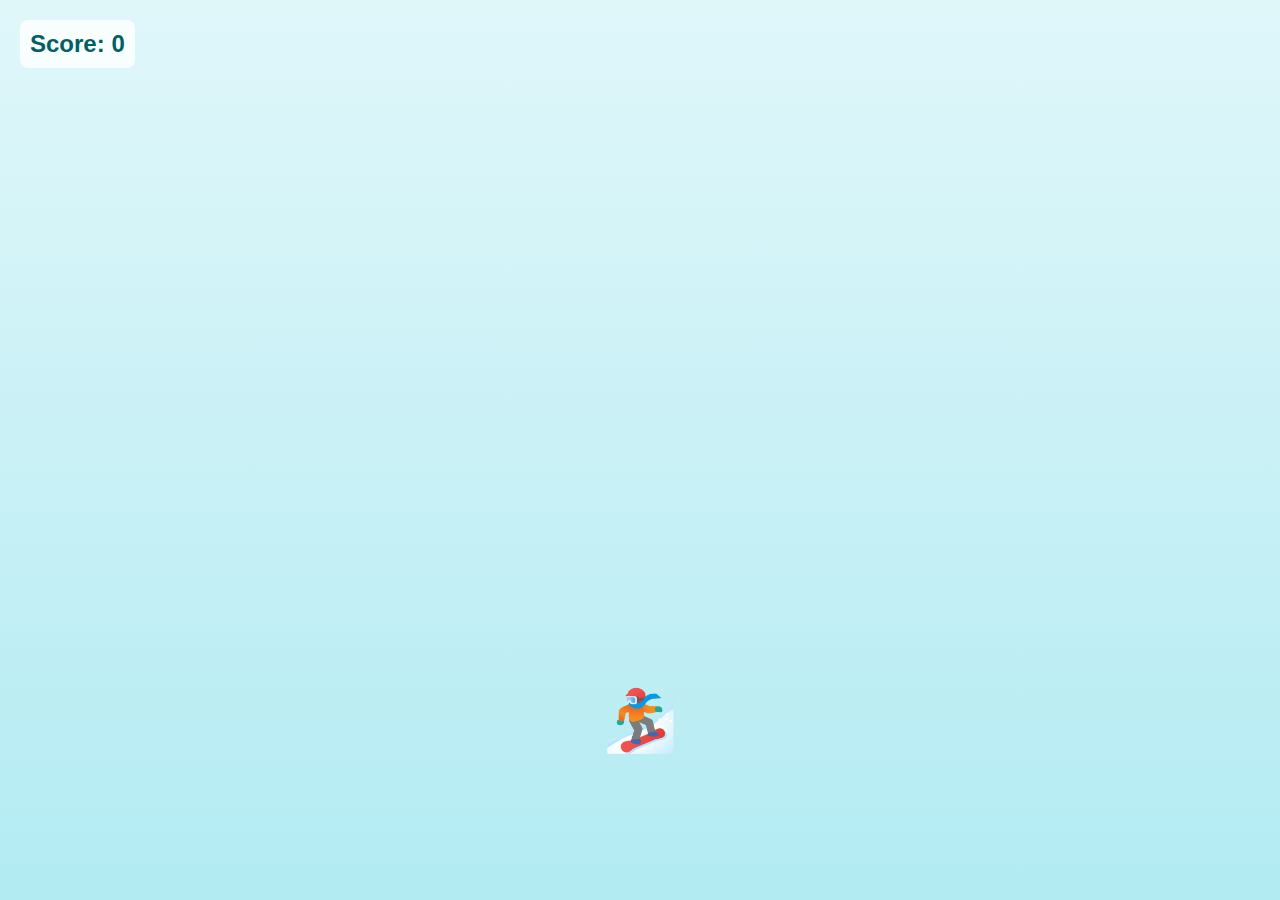
<file: index.html>
<!DOCTYPE html>
<html>

<head>
    <title>Operation Snow Day</title>
    <link rel="stylesheet" href="style.css">
</head>

<body>

    <div id="game-container">
        <div id="ui">Score: <span id="score">0</span></div>
        <div id="player">⛷️</div>
        <div id="snowman">☃️</div>
        <div id="game-over">
            <h1>CRASH!</h1>
            <p>Final Score: <span id="final-score">0</span></p>
            <button onclick="location.reload()">Try Again</button>
        </div>
    </div>

    <script src="script.js"></script>
</body>

</html>
</file>
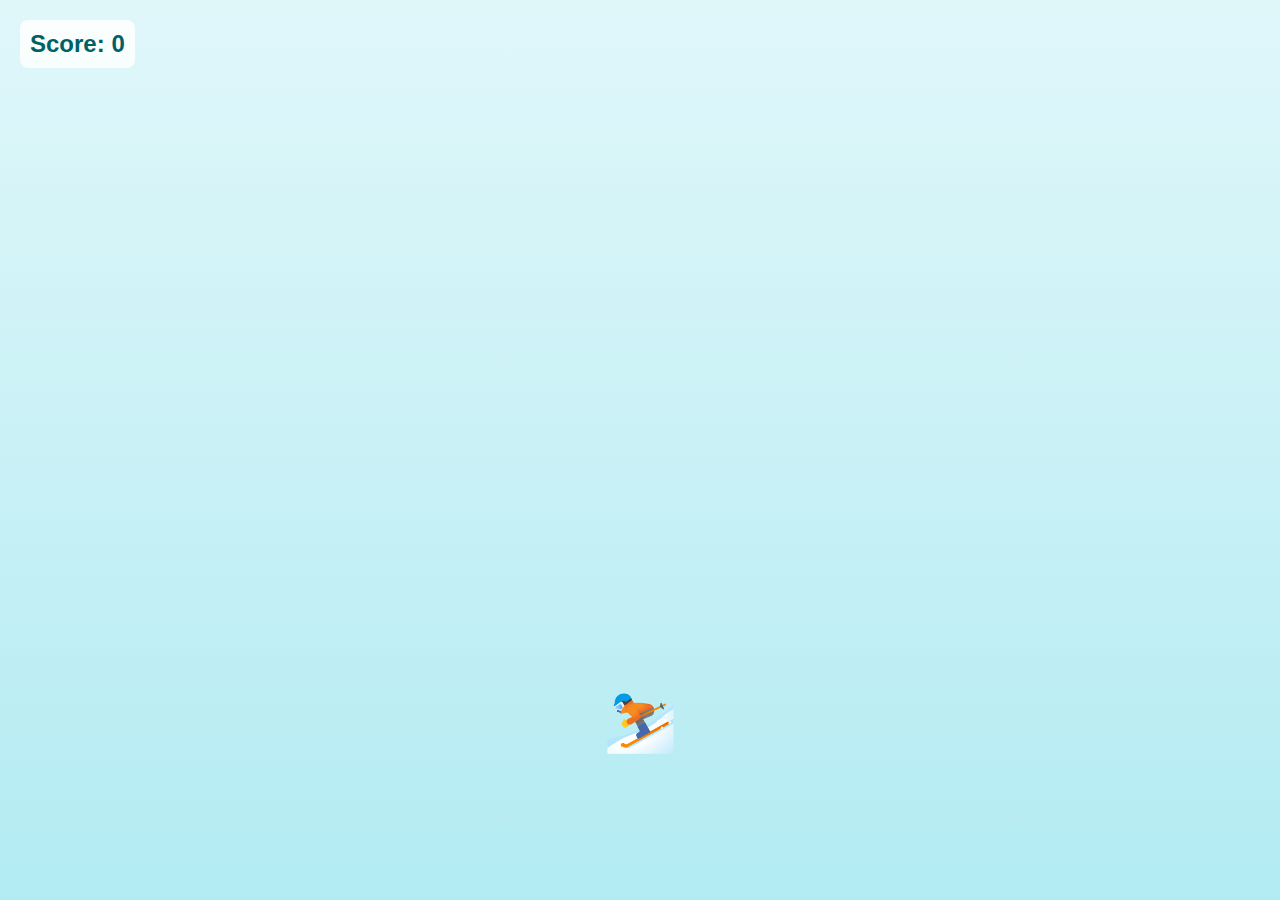
<file: game.html>
<!DOCTYPE html>
<html>

<head>
    <title>Operation Snow Day</title>
    <style>
        body {
            margin: 0;
            overflow: hidden;
            background: #e0f7fa;
            font-family: 'Arial', sans-serif;
        }

        #game-container {
            position: relative;
            width: 100vw;
            height: 100vh;
            overflow: hidden;
        }

        #player {
            position: absolute;
            top: 80%;
            left: 50%;
            font-size: 60px;
            transform: translate(-50%, -50%);
            transition: left 0.1s linear, top 0.1s linear;
        }

        .obstacle {
            position: absolute;
            font-size: 50px;
            top: -60px;
        }

        #snowman {
            display: none;
            position: absolute;
            font-size: 70px;
            z-index: 5;
            /* Above trees, below UI */
            transition: left 0.1s linear, top 0.1s linear;
        }

        #ui {
            position: absolute;
            top: 20px;
            left: 20px;
            font-size: 24px;
            color: #006064;
            z-index: 10;
            font-weight: bold;
            background: rgba(255, 255, 255, 0.8);
            padding: 10px;
            border-radius: 8px;
        }

        #game-over {
            display: none;
            position: absolute;
            top: 50%;
            left: 50%;
            transform: translate(-50%, -50%);
            background: white;
            padding: 40px;
            text-align: center;
            border-radius: 15px;
            box-shadow: 0 10px 25px rgba(0, 0, 0, 0.2);
            z-index: 20;
        }

        button {
            background: #00bcd4;
            color: white;
            border: none;
            padding: 10px 20px;
            font-size: 18px;
            border-radius: 5px;
            cursor: pointer;
            margin-top: 10px;
        }

        button:hover {
            background: #0097a7;
        }
    </style>
</head>

<body>

    <div id="game-container">
        <div id="ui">Score: <span id="score">0</span></div>
        <div id="player">⛷️</div>
        <div id="snowman">☃️</div>
        <div id="game-over">
            <h1>CRASH!</h1>
            <p>Final Score: <span id="final-score">0</span></p>
            <button onclick="location.reload()">Try Again</button>
        </div>
    </div>

    <script>
        /* --------------------------------------------------
           TEACHER ZONE: EDIT VARIABLES HERE TO HACK THE GAME
           -------------------------------------------------- */
        const GameConfig = {
            speed: 5.4,
            playerSpeed: 0.45, // Reduced from 0.8 for finer control
            playerEmoji: "\u{26F7}\u{FE0F}", // Skier ⛷️
            obstacleEmoji: "\u{1F332}",      // Tree 🌲
            snowmanEmoji: "☃️",
            collisionMargin: 15, // Increased from 5 for fairer hitboxes
            bgColors: ["#e0f7fa", "#b2ebf2"],
            snowman: {
                cooldown: 10000,
                chaseDuration: 5000,
                speedMultiplier: 0.6,
                avoidanceRadius: 200,
                avoidanceWeight: 2.5
            }
        };

        /* --------------------------------------------------
           GAME ENGINE (DO NOT TOUCH BELOW THIS LINE)
           -------------------------------------------------- */

        class InputHandler {
            constructor() {
                this.keys = {};
                window.addEventListener('keydown', e => this.keys[e.key] = true);
                window.addEventListener('keyup', e => this.keys[e.key] = false);
            }
        }

        class Entity {
            constructor(id, x, y, emoji) {
                this.element = document.getElementById(id);
                if (!this.element) {
                    this.element = document.createElement('div');
                    this.element.id = id;
                    document.getElementById('game-container').appendChild(this.element);
                }
                this.x = x;
                this.y = y;
                this.element.innerText = emoji;
            }

            getRect() {
                return this.element.getBoundingClientRect();
            }
        }

        class Player extends Entity {
            constructor(game) {
                super('player', 50, 80, GameConfig.playerEmoji);
                this.game = game;
                this.element.style.top = this.y + '%';
                this.element.style.left = this.x + '%';
            }

            update() {
                if (!this.game.active) return;

                const speed = GameConfig.playerSpeed;
                const keys = this.game.input.keys;

                // Horizontal
                if (keys['ArrowLeft'] && this.x > 5) this.x -= speed;
                if (keys['ArrowRight'] && this.x < 95) this.x += speed;

                // Vertical
                if (keys['ArrowUp'] && this.y > 5) this.y -= speed;
                if (keys['ArrowDown'] && this.y < 95) this.y += speed;

                this.updateView();
            }

            updateView() {
                this.element.style.left = this.x + '%';
                this.element.style.top = this.y + '%';
            }
        }

        class Snowman extends Entity {
            constructor() {
                super('snowman', 50, -100, GameConfig.snowmanEmoji);
                this.y = -100; // px
                this.phase = 'COOLDOWN';
                this.timer = 0;
                this.element.style.display = 'none';
            }

            update(dt, player, obstacleManager, containerRect) {
                this.timer += dt;

                if (this.phase === 'COOLDOWN') {
                    if (this.timer >= GameConfig.snowman.cooldown) {
                        this.spawn();
                    }
                } else if (this.phase === 'CHASE') {
                    if (this.timer >= GameConfig.snowman.chaseDuration) {
                        this.despawn(true);
                        return true; // Success
                    }
                    this.move(player, obstacleManager, containerRect);
                } else if (this.phase === 'LEAVING') {
                    this.y += GameConfig.speed * 2;
                    this.updateView();
                    if (this.y > window.innerHeight) {
                        this.reset();
                    }
                }
                return false;
            }

            spawn() {
                this.phase = 'CHASE';
                this.timer = 0;
                this.x = Math.random() * 90;
                this.y = -100;
                this.element.style.display = 'block';
                this.updateView();
            }

            despawn(success) {
                if (success) {
                    this.phase = 'LEAVING';
                } else {
                    this.reset();
                }
                this.timer = 0;
            }

            reset() {
                this.phase = 'COOLDOWN';
                this.element.style.display = 'none';
                this.timer = 0;
            }

            move(player, obstacleManager, containerRect) {
                // --- STEERING BEHAVIOR ---
                const playerRect = player.getRect();

                // 1. Goal Force (Towards Player)
                const targetX = playerRect.left - containerRect.left;
                const targetY = playerRect.top - containerRect.top;

                let currentX = (this.x / 100) * containerRect.width;
                let currentY = this.y;

                let goalDx = targetX - currentX;
                let goalDy = targetY - currentY;
                const goalDist = Math.sqrt(goalDx * goalDx + goalDy * goalDy);

                if (goalDist > 0) {
                    goalDx /= goalDist;
                    goalDy /= goalDist;
                }

                // 2. Avoidance Force (Away from Trees)
                let avoidDx = 0;
                let avoidDy = 0;

                obstacleManager.obstacles.forEach(obs => {
                    const obsRect = obs.el.getBoundingClientRect();
                    const obsX = obsRect.left - containerRect.left;
                    const obsY = obsRect.top - containerRect.top;

                    const dx = currentX - obsX;
                    const dy = currentY - obsY;
                    const dist = Math.sqrt(dx * dx + dy * dy);

                    if (dist < GameConfig.snowman.avoidanceRadius && dist > 0) {
                        const force = (GameConfig.snowman.avoidanceRadius - dist) / GameConfig.snowman.avoidanceRadius;
                        avoidDx += (dx / dist) * force;
                        avoidDy += (dy / dist) * force;
                    }
                });

                // 3. Combine Forces
                let moveDx = goalDx + (avoidDx * GameConfig.snowman.avoidanceWeight);
                let moveDy = goalDy + (avoidDy * GameConfig.snowman.avoidanceWeight);

                const moveDist = Math.sqrt(moveDx * moveDx + moveDy * moveDy);
                if (moveDist > 0) {
                    moveDx /= moveDist;
                    moveDy /= moveDist;
                }

                // Apply Speed
                const speed = GameConfig.speed * GameConfig.snowman.speedMultiplier;
                currentX += moveDx * speed;
                currentY += moveDy * speed;

                // Update Position
                this.x = (currentX / containerRect.width) * 100;
                this.y = currentY;
                this.updateView();

                // Check Tree Collisions (Fallback if avoidance fails)
                const snowmanRect = this.getRect();
                obstacleManager.checkCollisionAndRemove(snowmanRect);
            }

            updateView() {
                this.element.style.left = this.x + '%';
                this.element.style.top = this.y + 'px';
            }
        }

        class ObstacleManager {
            constructor(container) {
                this.container = container;
                this.obstacles = [];
            }

            spawn(score) {
                let extraTrees = 0;
                while (score >= 5 * (extraTrees + 1) * (extraTrees + 2) / 2) {
                    extraTrees++;
                }
                const numObstacles = 2 + extraTrees;

                const positions = [];
                for (let i = 0; i < numObstacles; i++) {
                    let pos;
                    let attempts = 0;
                    let valid = false;
                    while (!valid && attempts < 10) {
                        pos = Math.random() * 90;
                        valid = true;
                        for (let existing of positions) {
                            if (Math.abs(pos - existing) < 15) valid = false;
                        }
                        attempts++;
                    }
                    positions.push(pos);
                }

                positions.forEach(pos => {
                    const el = document.createElement('div');
                    el.classList.add('obstacle');
                    el.innerText = GameConfig.obstacleEmoji;
                    el.style.left = pos + '%';
                    const startY = -60 - Math.random() * 400;
                    el.style.top = startY + 'px';
                    this.container.appendChild(el);
                    this.obstacles.push({ el, y: startY });
                });
            }

            update() {
                let scoreIncrement = 0;
                for (let i = this.obstacles.length - 1; i >= 0; i--) {
                    let obs = this.obstacles[i];
                    obs.y += GameConfig.speed;
                    obs.el.style.top = obs.y + 'px';

                    if (obs.y > window.innerHeight) {
                        obs.el.remove();
                        this.obstacles.splice(i, 1);
                        scoreIncrement++;
                    }
                }
                return scoreIncrement;
            }

            checkCollision(rect, margin) {
                for (let i = this.obstacles.length - 1; i >= 0; i--) {
                    const obs = this.obstacles[i];
                    const oRect = obs.el.getBoundingClientRect();

                    if (rect.left + margin < oRect.right - margin &&
                        rect.right - margin > oRect.left + margin &&
                        rect.top + margin < oRect.bottom - margin &&
                        rect.bottom - margin > oRect.top + margin) {
                        return true;
                    }
                }
                return false;
            }

            checkCollisionAndRemove(rect) {
                for (let i = this.obstacles.length - 1; i >= 0; i--) {
                    const obs = this.obstacles[i];
                    const oRect = obs.el.getBoundingClientRect();

                    if (rect.left < oRect.right && rect.right > oRect.left &&
                        rect.top < oRect.bottom && rect.bottom > oRect.top) {
                        obs.el.remove();
                        this.obstacles.splice(i, 1);
                    }
                }
            }
        }

        class Game {
            constructor() {
                this.container = document.getElementById('game-container');
                this.scoreEl = document.getElementById('score');
                this.finalScoreEl = document.getElementById('final-score');
                this.gameOverEl = document.getElementById('game-over');

                this.input = new InputHandler();
                this.player = new Player(this);
                this.snowman = new Snowman();
                this.obstacles = new ObstacleManager(this.container);

                this.score = 0;
                this.active = true;
                this.lastTime = 0;

                // Init styles
                document.body.style.background = `linear-gradient(${GameConfig.bgColors[0]}, ${GameConfig.bgColors[1]})`;

                // Start loop
                setInterval(() => { if (this.active) this.obstacles.spawn(this.score); }, 1000);
                requestAnimationFrame(t => this.loop(t));
            }

            loop(timestamp) {
                if (!this.active) return;
                if (!this.lastTime) this.lastTime = timestamp;
                const dt = timestamp - this.lastTime;
                this.lastTime = timestamp;

                // Update Player (Input)
                this.player.update();

                const scoreInc = this.obstacles.update();
                if (scoreInc > 0) {
                    this.score += scoreInc;
                    this.scoreEl.innerText = this.score;
                }

                // Player Collision
                if (this.obstacles.checkCollision(this.player.getRect(), GameConfig.collisionMargin)) {
                    this.endGame();
                }

                // Snowman Logic
                const success = this.snowman.update(dt, this.player, this.obstacles, this.container.getBoundingClientRect());
                if (success) {
                    this.score += 50;
                    this.scoreEl.innerText = this.score;
                }

                // Snowman vs Player Collision
                const sRect = this.snowman.getRect();
                const pRect = this.player.getRect();
                const hitMargin = 10;

                if (this.snowman.element.style.display !== 'none' &&
                    pRect.left + hitMargin < sRect.right - hitMargin &&
                    pRect.right - hitMargin > sRect.left + hitMargin &&
                    pRect.top + hitMargin < sRect.bottom - hitMargin &&
                    pRect.bottom - hitMargin > sRect.top + hitMargin) {
                    this.endGame();
                }

                requestAnimationFrame(t => this.loop(t));
            }

            endGame() {
                this.active = false;
                this.finalScoreEl.innerText = this.score;
                this.gameOverEl.style.display = 'block';
            }
        }

        // Start Game
        const game = new Game();

    </script>
</body>

</html>
</file>
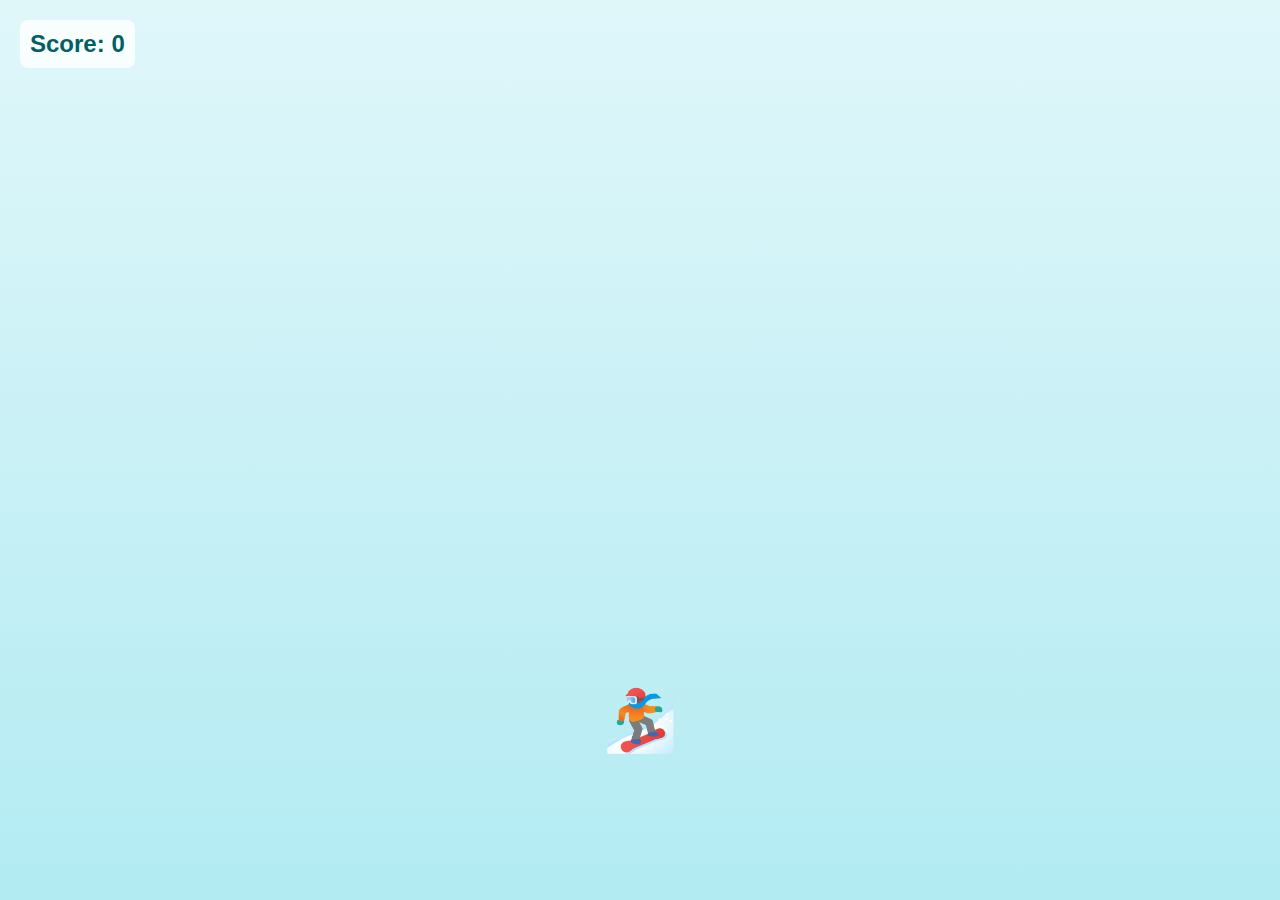
<file: game_alt.html>
<!DOCTYPE html>
<html>

<head>
    <title>Operation Snow Day</title>
    <link rel="stylesheet" href="style.css">
</head>

<body>

    <div id="game-container">
        <div id="ui">Score: <span id="score">0</span></div>
        <div id="player">⛷️</div>
        <div id="snowman">☃️</div>
        <div id="game-over">
            <h1>CRASH!</h1>
            <p>Final Score: <span id="final-score">0</span></p>
            <button onclick="location.reload()">Try Again</button>
        </div>
    </div>

    <script src="script.js"></script>
</body>

</html>
</file>
<file: style.css>
body {
    margin: 0;
    overflow: hidden;
    background: #e0f7fa;
    font-family: 'Arial', sans-serif;
}

#game-container {
    position: relative;
    width: 100vw;
    height: 100vh;
    overflow: hidden;
}

#player {
    position: absolute;
    top: 80%;
    left: 50%;
    font-size: 60px;
    transform: translate(-50%, -50%);
    transition: left 0.1s linear, top 0.1s linear;
}

.obstacle {
    position: absolute;
    font-size: 50px;
    top: -60px;
}

#snowman {
    display: none;
    position: absolute;
    font-size: 70px;
    z-index: 5;
    /* Above trees, below UI */
    transition: left 0.1s linear, top 0.1s linear;
}

#ui {
    position: absolute;
    top: 20px;
    left: 20px;
    font-size: 24px;
    color: #006064;
    z-index: 10;
    font-weight: bold;
    background: rgba(255, 255, 255, 0.8);
    padding: 10px;
    border-radius: 8px;
}

#game-over {
    display: none;
    position: absolute;
    top: 50%;
    left: 50%;
    transform: translate(-50%, -50%);
    background: white;
    padding: 40px;
    text-align: center;
    border-radius: 15px;
    box-shadow: 0 10px 25px rgba(0, 0, 0, 0.2);
    z-index: 20;
}

button {
    background: #00bcd4;
    color: white;
    border: none;
    padding: 10px 20px;
    font-size: 18px;
    border-radius: 5px;
    cursor: pointer;
    margin-top: 10px;
}

button:hover {
    background: #0097a7;
}
</file>
